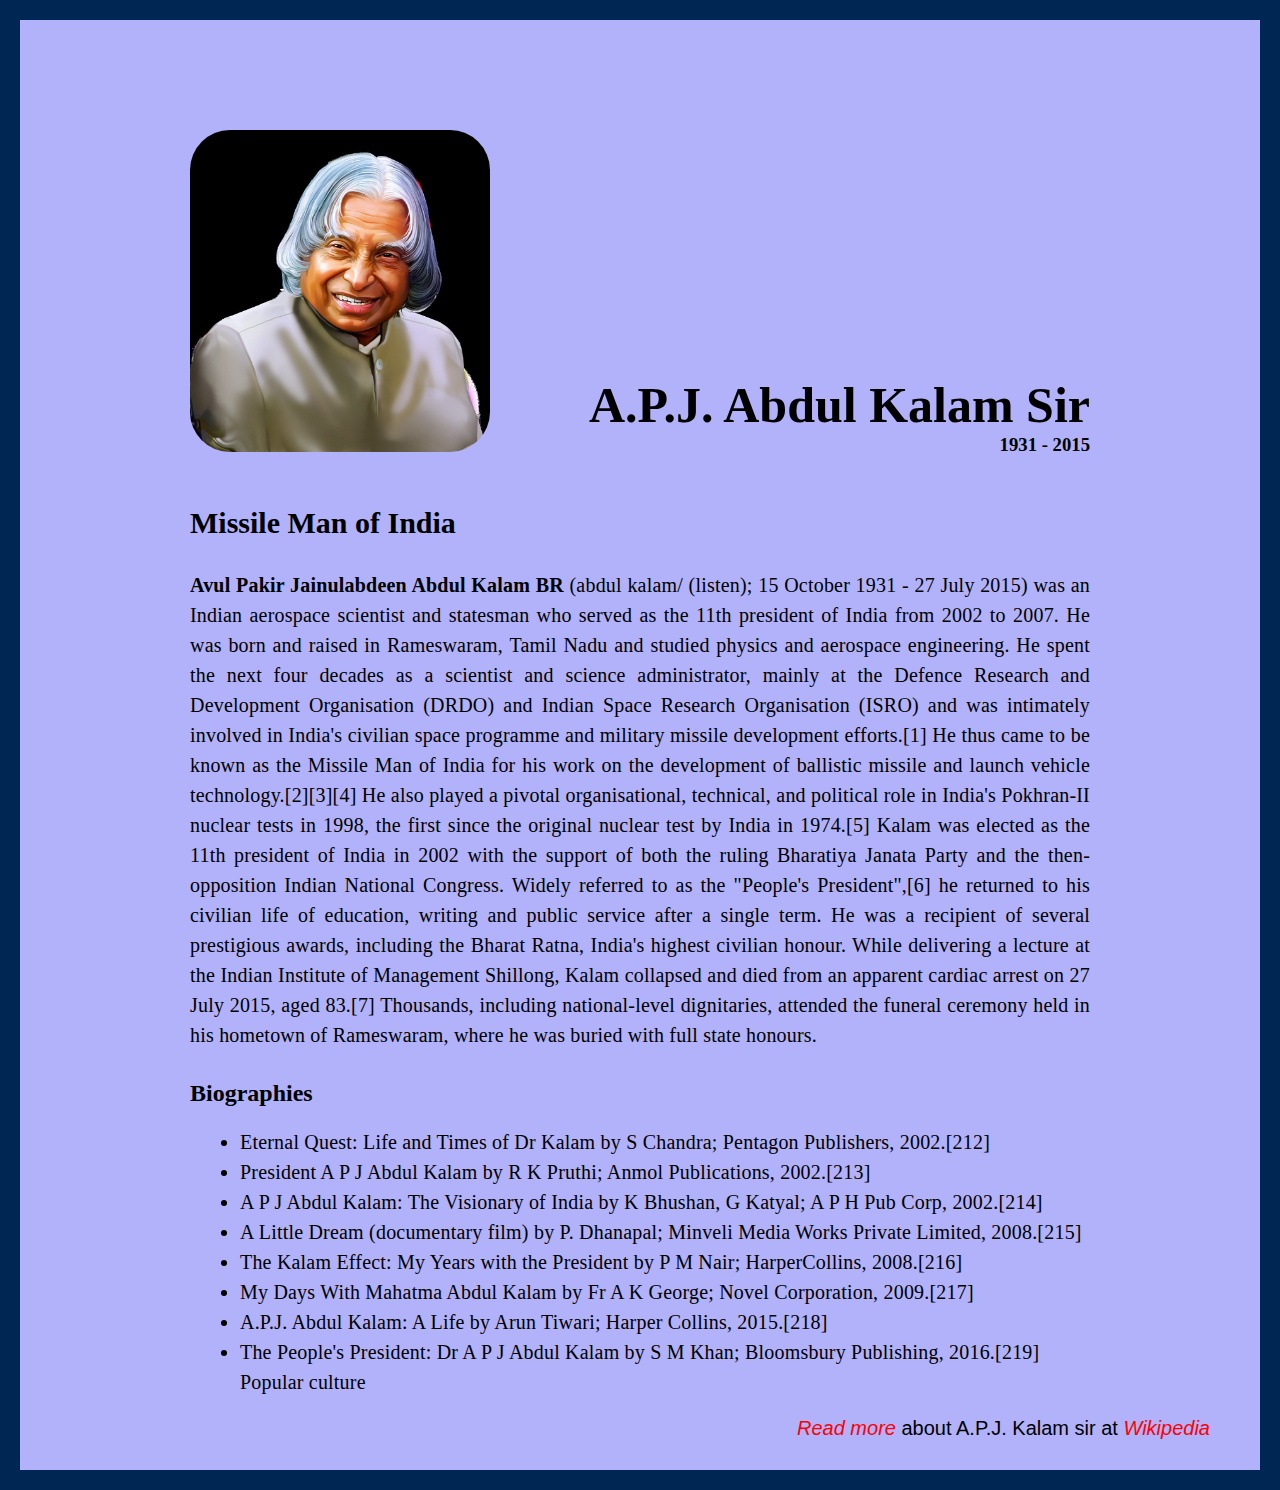
<file: Project 1 - Tribute Page/index.html>
<!DOCTYPE html>
<html lang="en">
<head>
    <meta charset="UTF-8">
    <meta http-equiv="X-UA-Compatible" content="IE=edge">
    <meta name="viewport" content="width=device-width, initial-scale=1.0">
    <title>Tribute To A.P.J. Abdul Kalam Sir</title>
    <link rel="stylesheet" href="style.css">
</head>
<body>
    <div class="container">
        <div class="content">
            <section class="main">
                <div class="image_container">
                    <img src="./images/apj.jpg" alt="Tribute">
                </div>
                <div>
                    <h1>
                        A.P.J. Abdul Kalam Sir
                    </h1>
                    <h3>1931 - 2015</h3>
                </div>
            </section>
            <section class="m">
                <h2>
                    Missile Man of India
                </h2>
                <p>
                    <b>Avul Pakir Jainulabdeen Abdul Kalam BR</b> (abdul kalam/ (listen); 15 October 1931 - 27 July 2015) was an Indian aerospace scientist and statesman who served as the 11th president of India from 2002 to 2007. He was born and raised in Rameswaram, Tamil Nadu and studied physics and aerospace engineering. He spent the next four decades as a scientist and science administrator, mainly at the Defence Research and Development Organisation (DRDO) and Indian Space Research Organisation (ISRO) and was intimately involved in India's civilian space programme and military missile development efforts.[1] He thus came to be known as the Missile Man of India for his work on the development of ballistic missile and launch vehicle technology.[2][3][4] He also played a pivotal organisational, technical, and political role in India's Pokhran-II nuclear tests in 1998, the first since the original nuclear test by India in 1974.[5]

                        Kalam was elected as the 11th president of India in 2002 with the support of both the ruling Bharatiya Janata Party and the then-opposition Indian National Congress. Widely referred to as the "People's President",[6] he returned to his civilian life of education, writing and public service after a single term. He was a recipient of several prestigious awards, including the Bharat Ratna, India's highest civilian honour.
                        
                        While delivering a lecture at the Indian Institute of Management Shillong, Kalam collapsed and died from an apparent cardiac arrest on 27 July 2015, aged 83.[7] Thousands, including national-level dignitaries, attended the funeral ceremony held in his hometown of Rameswaram, where he was buried with full state honours.  
                </p>
            </section>
            <section class="bio">
                <h2>Biographies</h2>
                <ul>
                    <li>
                        Eternal Quest: Life and Times of Dr Kalam by S Chandra; Pentagon Publishers, 2002.[212]
                    </li>
                    <li>
                        President A P J Abdul Kalam by R K Pruthi; Anmol Publications, 2002.[213]
                    </li>
                    <li>
                        A P J Abdul Kalam: The Visionary of India by K Bhushan, G Katyal; A P H Pub Corp, 2002.[214]
                    </li>
                    <li>
                        A Little Dream (documentary film) by P. Dhanapal; Minveli Media Works Private Limited, 2008.[215]
                    </li>
                    <li>
                        The Kalam Effect: My Years with the President by P M Nair; HarperCollins, 2008.[216]
                    </li>
                    <li>
                        My Days With Mahatma Abdul Kalam by Fr A K George; Novel Corporation, 2009.[217]
                    </li>
                    <li>
                        A.P.J. Abdul Kalam: A Life by Arun Tiwari; Harper Collins, 2015.[218]
                    </li>
                    <li>
                        The People's President: Dr A P J Abdul Kalam by S M Khan; Bloomsbury Publishing, 2016.[219]
                        Popular culture
                    </li>
                </ul>
            </section>
        </div>
        <footer>
            <a href="https://en.wikipedia.org/wiki/A._P._J._Abdul_Kalam" target="_blank">Read more</a> about A.P.J. Kalam sir at <a href="https://en.wikipedia.org/wiki/Main_Page" target="_blank">Wikipedia</a>
        </footer>
    </div>
</body>
</html>
</file>
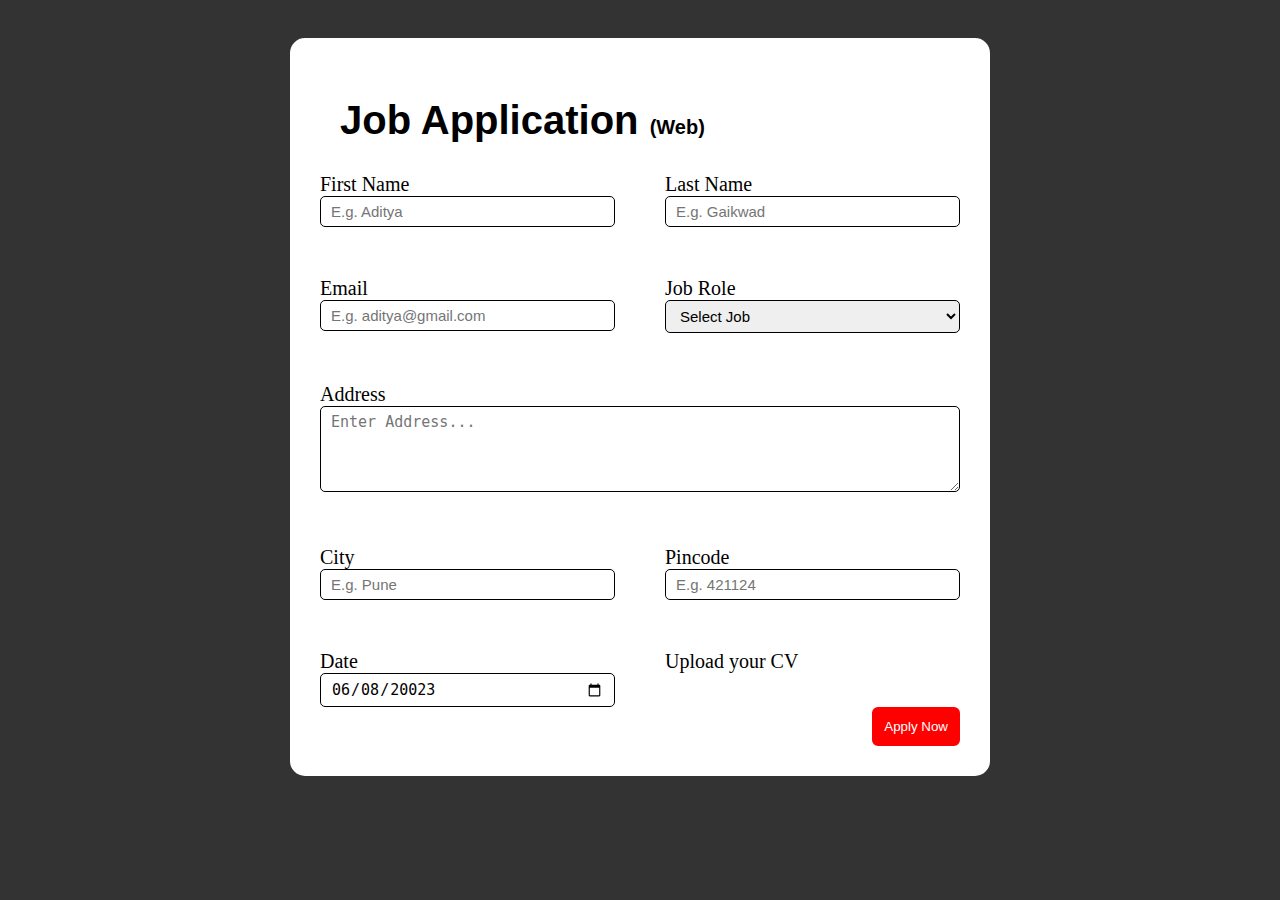
<file: Project 2 - Job Application Form/index.html>
<!DOCTYPE html>
<html lang="en">
<head>
    <meta charset="UTF-8">
    <meta http-equiv="X-UA-Compatible" content="IE=edge">
    <meta name="viewport" content="width=device-width, initial-scale=1.0">
    <title>Job Application Form</title>
    <link rel="stylesheet" href="style.css">
</head>
<body>
    <div class="outer">
        <div class="cont">
                <h1>Job Application <span class="sp">(Web)</span></h1>
        </div>
        <div class="fills">
            <form action="">
                <div class="formContainer">
                    <div class="formControler">
                        <label for="fname">First Name</label>
                        <input type="text" name="fname" id="fname" placeholder="E.g. Aditya">
                    </div>
                    <div class="formControler">
                        <label for="lname">Last Name</label>
                        <input type="text" name="lname" id="lname" placeholder="E.g. Gaikwad">
                    </div>
                    <div class="formControler">
                        <label for="email">Email</label>
                        <input type="email" name="email" id="email" placeholder="E.g. aditya@gmail.com">
                    </div>
                    <div class="formControler">
                        <label for="jobR">Job Role</label>
                        <select id = "jobR" name = "jobR">
                            <option value="">Select Job</option>
                            <option value="FE">Front-End Developer</option>
                            <option value="BE">Back-End Developer</option>
                            <option value="FS">Full-Stack Developer</option>
                            <option value="U">UX/UI Developer</option>
                        </select>
                    </div>
                    <div class="ta">
                        <label for="add">Address</label>
                        <textarea name="add" id="add" cols="60" rows="4" placeholder="Enter Address..."></textarea>
                    </div>
                    <div class="formControler">
                        <label for="city">City</label>
                        <input type="text" name="city" id="city" placeholder="E.g. Pune">
                    </div>
                    <div class="formControler">
                        <label for="pin">Pincode</label>
                        <input type="text" name="pin" id="pin" placeholder="E.g. 421124">
                    </div>
                    <div class="formControler">
                        <label for="date">Date</label>
                        <input value="20023-06-08"  type="date" name="date" id="date" >
                    </div>
                    <div class="formControler">
                        <label for="cv">Upload your CV</label>
                        <input- type="file" name="cv" id="cv" >
                    </div>
                </div>
                <div class="btn">
                    <button type="submit">Apply Now</button>
                </div>
            </form>
        </div>
    </div>
</body>
</html>
</file>
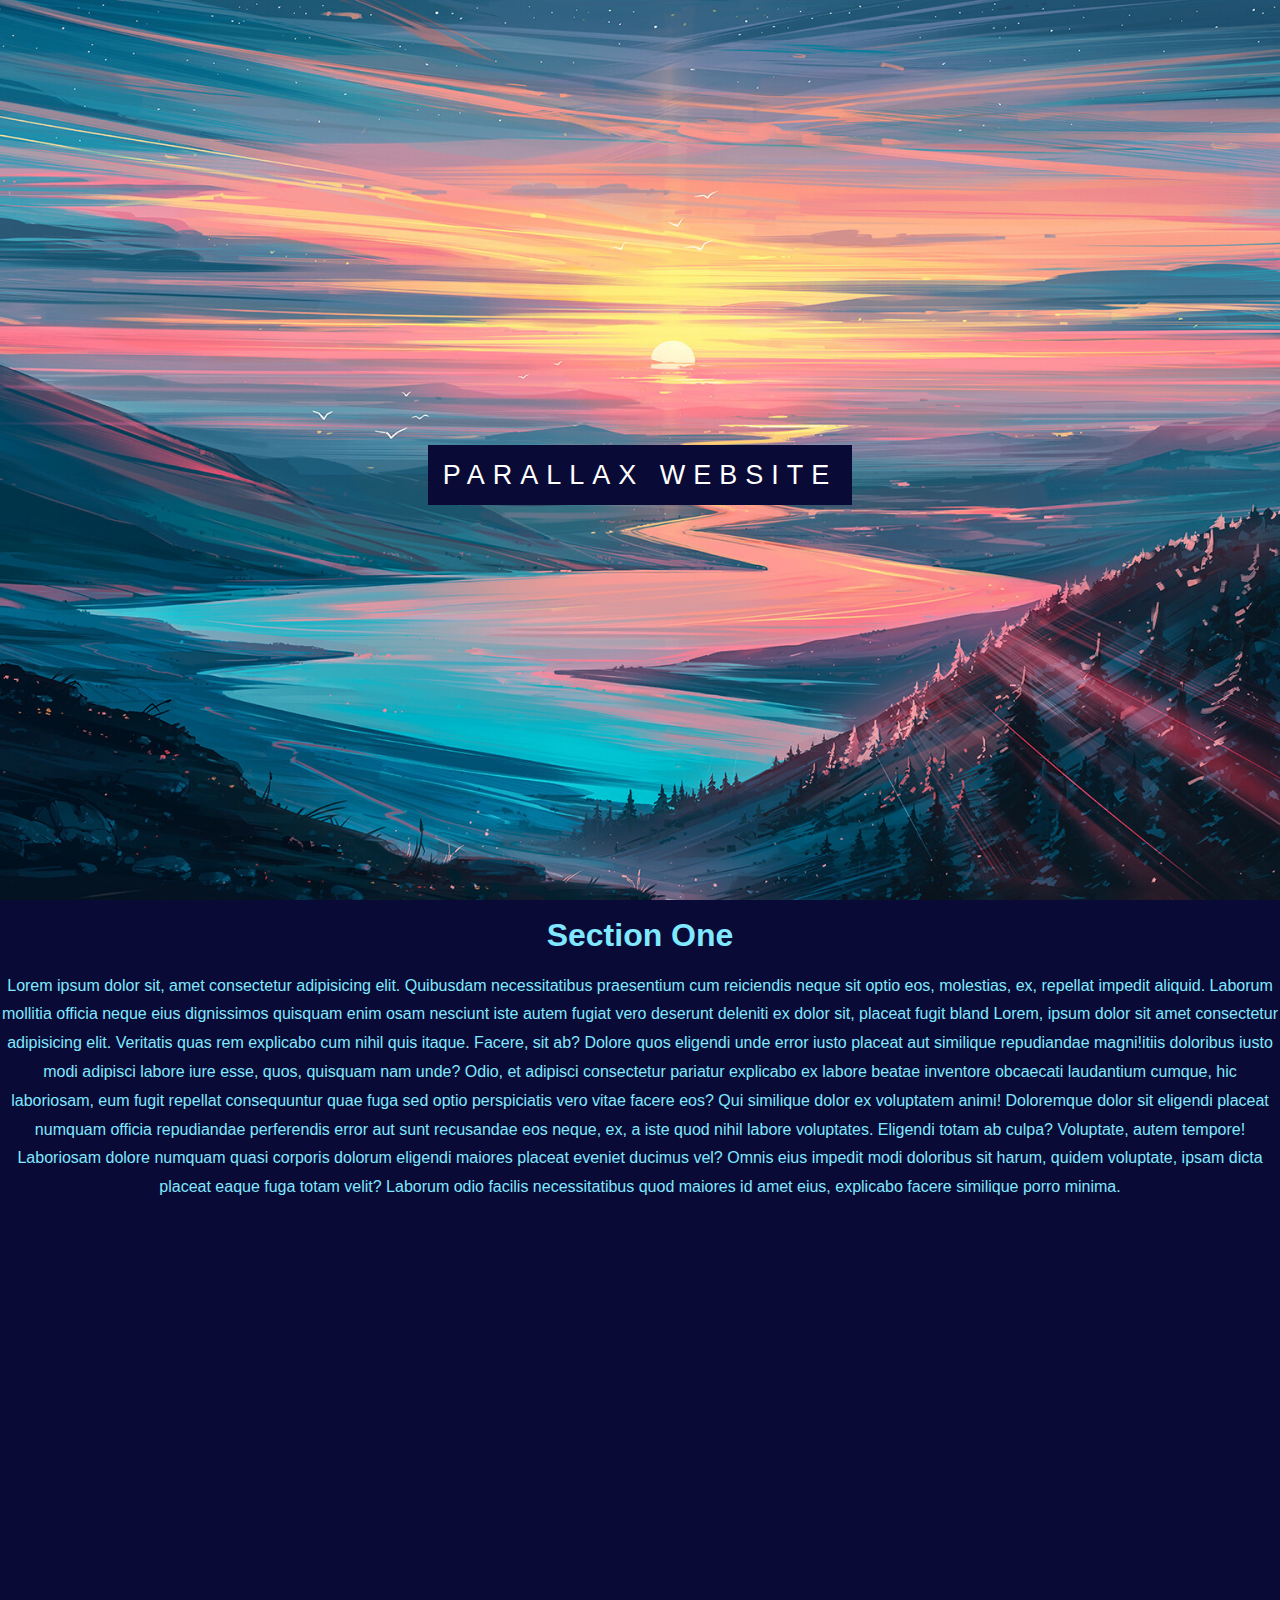
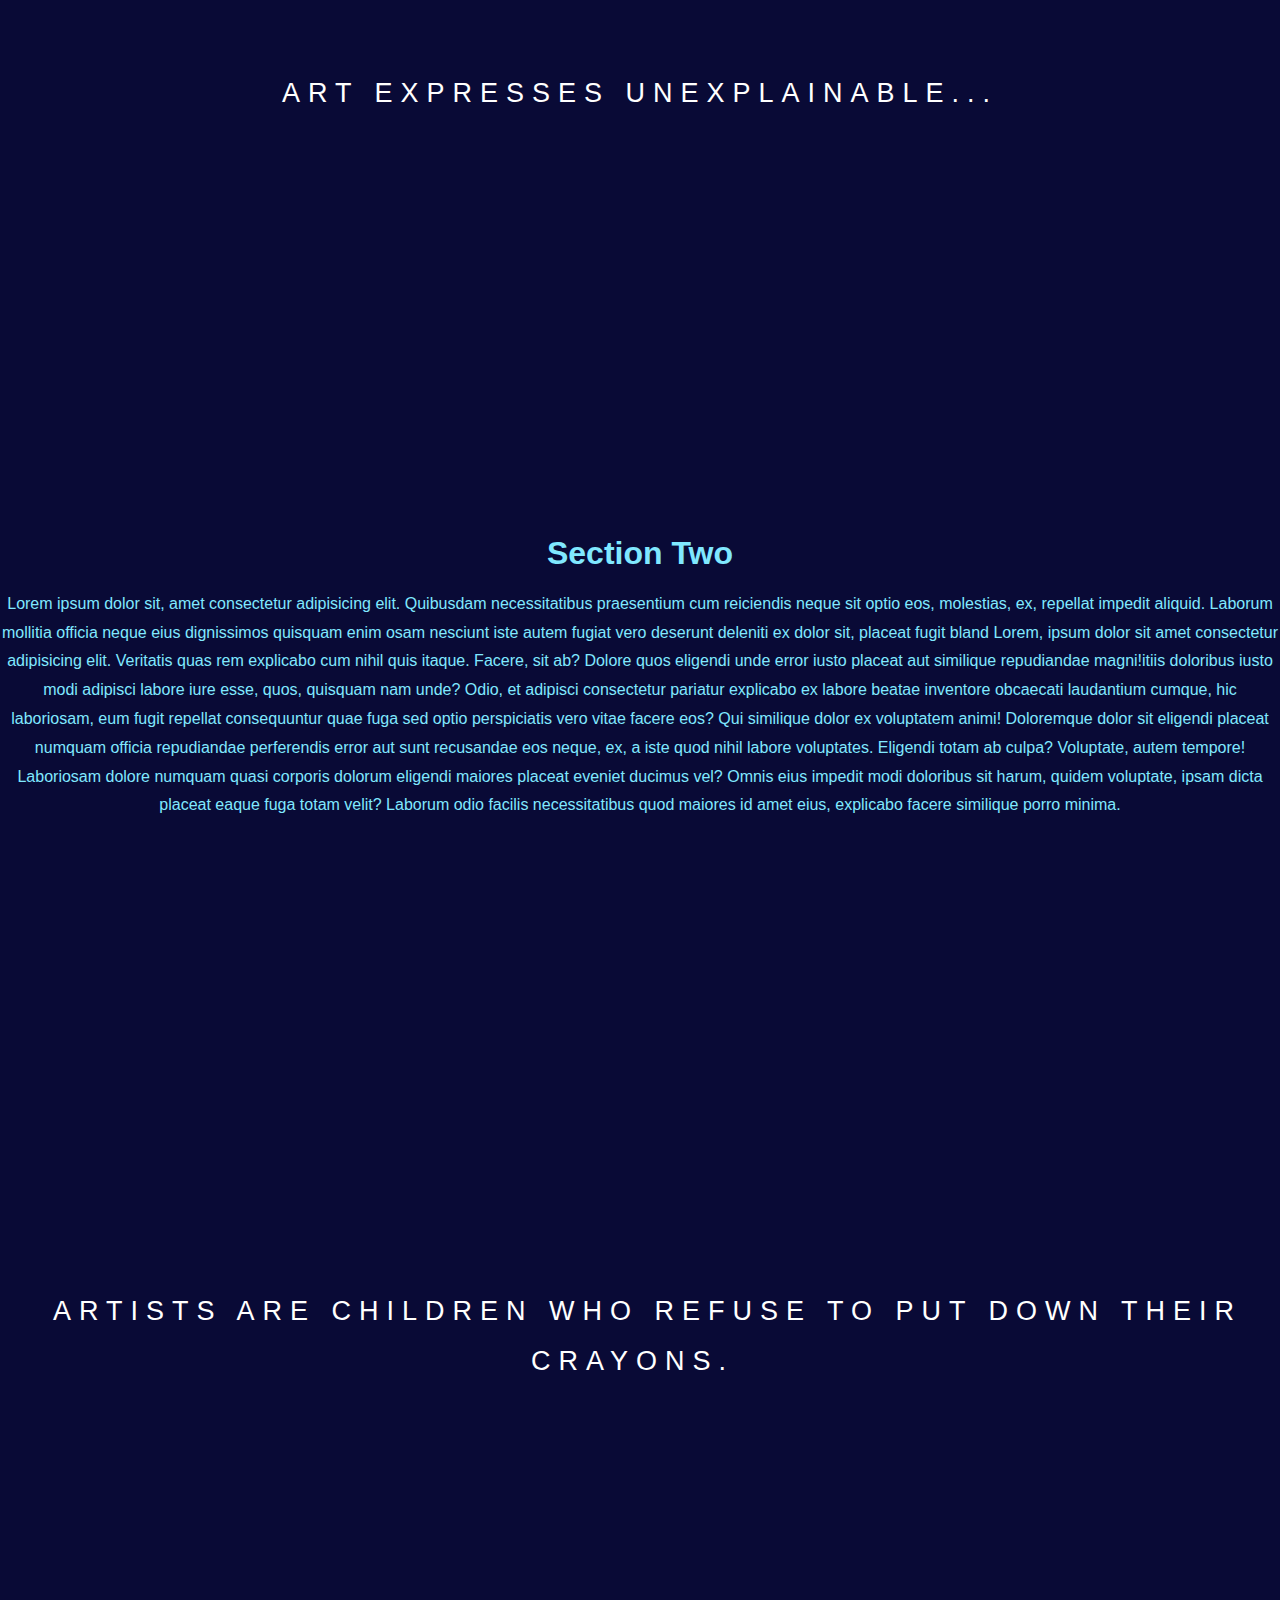
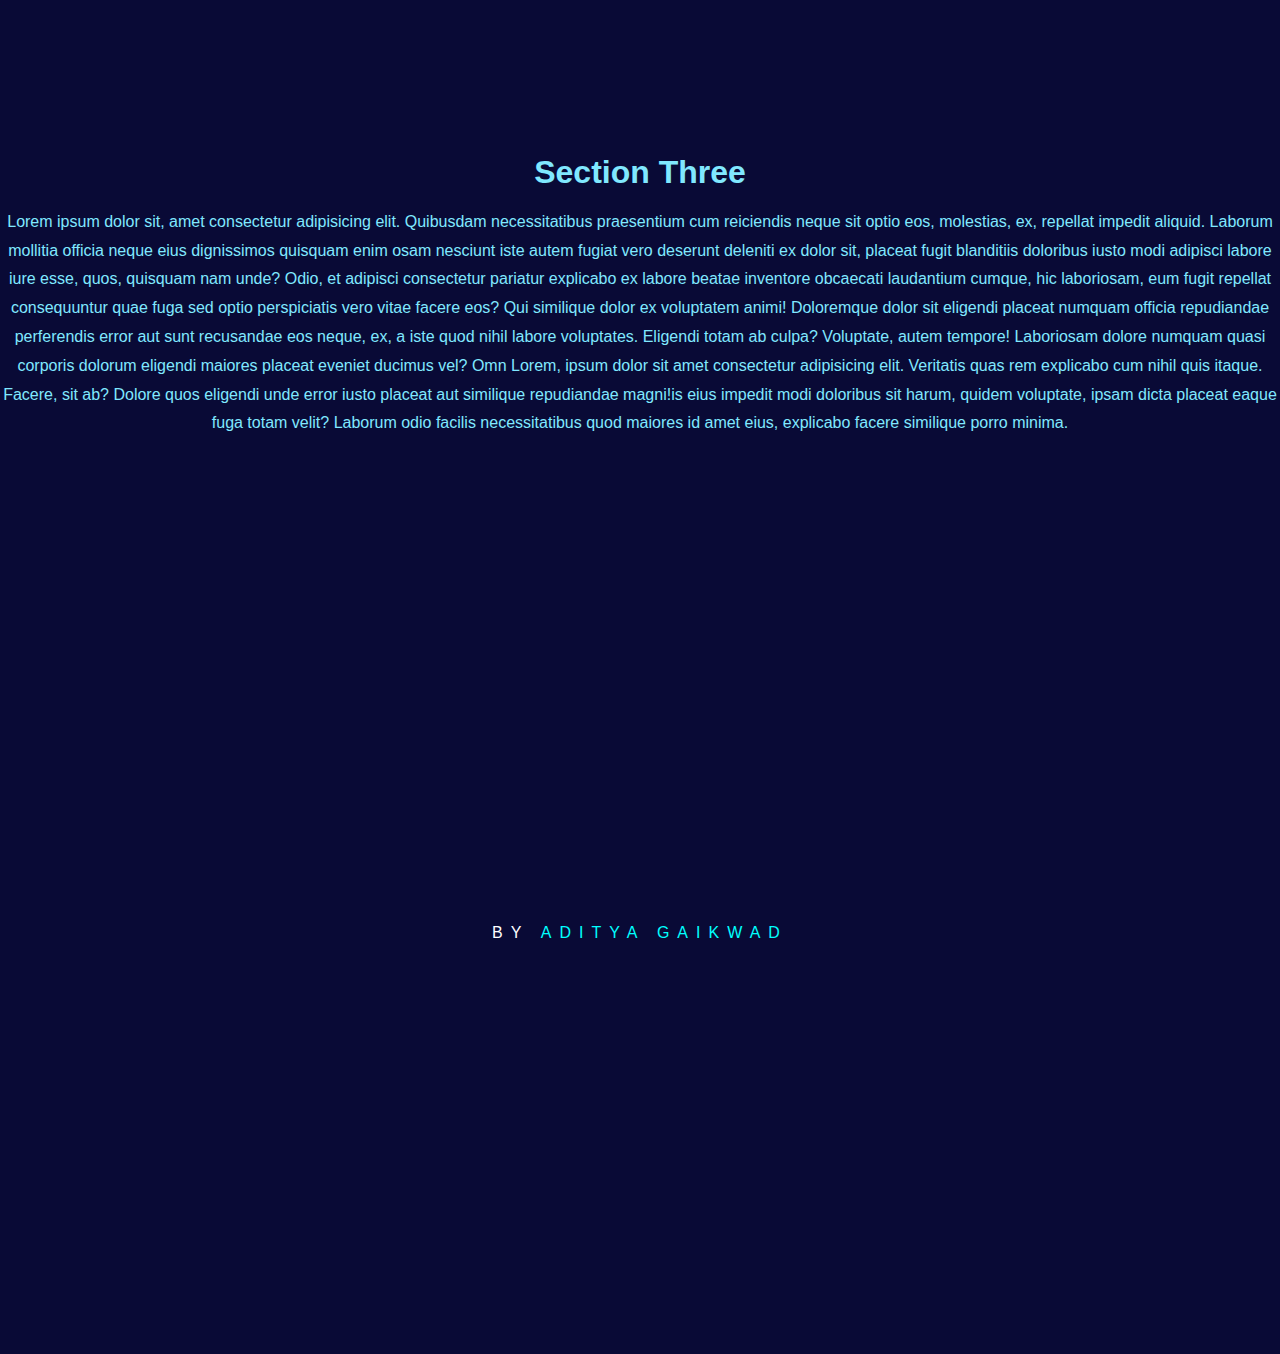
<file: Project 3 - Parallax Website/index.html>
<!DOCTYPE html>
<html lang="en">

<head>
    <meta charset="UTF-8">
    <meta name="viewport" content="width=device-width, initial-scale=1.0">
    <title>Parallax Website</title>
    <link rel="stylesheet" href="style.css">
</head>

<body>
    <section class="img1">
        <div class="ptext">
            <span class="tbg" style="background-color: #090a36;">
                Parallax Website
            </span>
        </div>
    </section>

    <section class="section light">
        <h1>Section One</h1>
        <p>
            Lorem ipsum dolor sit, amet consectetur adipisicing elit. Quibusdam necessitatibus praesentium cum
            reiciendis neque sit optio eos, molestias, ex, repellat impedit aliquid. Laborum mollitia officia neque eius
            dignissimos quisquam enim osam nesciunt iste autem fugiat vero deserunt deleniti ex
            dolor sit, placeat fugit bland Lorem, ipsum dolor sit amet consectetur adipisicing elit. Veritatis quas rem
            explicabo cum nihil quis itaque. Facere, sit ab? Dolore quos eligendi unde error iusto placeat aut similique
            repudiandae magni!itiis doloribus iusto modi adipisci labore iure esse, quos, quisquam nam unde?
            Odio, et adipisci consectetur pariatur explicabo ex labore beatae inventore obcaecati laudantium cumque, hic
            laboriosam, eum fugit repellat consequuntur quae fuga sed optio perspiciatis vero vitae facere eos? Qui
            similique dolor ex voluptatem animi! Doloremque dolor sit eligendi placeat numquam officia repudiandae
            perferendis error aut sunt recusandae eos neque, ex, a iste quod nihil labore voluptates. Eligendi totam ab
            culpa? Voluptate, autem tempore! Laboriosam dolore numquam quasi corporis dolorum eligendi maiores placeat
            eveniet ducimus vel? Omnis eius impedit modi doloribus sit harum, quidem voluptate, ipsam dicta placeat
            eaque fuga totam velit? Laborum odio facilis necessitatibus quod maiores id amet eius, explicabo facere
            similique porro minima.
        </p>
    </section>

    <section class="img2">
        <div class="ptext">
            <span class="tbg">
                Art expresses unexplainable...
            </span>
        </div>
    </section>

    <section class="section dark">
        <h1>Section Two</h1>
        <p>
            Lorem ipsum dolor sit, amet consectetur adipisicing elit. Quibusdam necessitatibus praesentium cum
            reiciendis neque sit optio eos, molestias, ex, repellat impedit aliquid. Laborum mollitia officia neque eius
            dignissimos quisquam enim osam nesciunt iste autem fugiat vero deserunt deleniti ex
            dolor sit, placeat fugit bland Lorem, ipsum dolor sit amet consectetur adipisicing elit. Veritatis quas rem
            explicabo cum nihil quis itaque. Facere, sit ab? Dolore quos eligendi unde error iusto placeat aut similique
            repudiandae magni!itiis doloribus iusto modi adipisci labore iure esse, quos, quisquam nam unde?
            Odio, et adipisci consectetur pariatur explicabo ex labore beatae inventore obcaecati laudantium cumque, hic
            laboriosam, eum fugit repellat consequuntur quae fuga sed optio perspiciatis vero vitae facere eos? Qui
            similique dolor ex voluptatem animi! Doloremque dolor sit eligendi placeat numquam officia repudiandae
            perferendis error aut sunt recusandae eos neque, ex, a iste quod nihil labore voluptates. Eligendi totam ab
            culpa? Voluptate, autem tempore! Laboriosam dolore numquam quasi corporis dolorum eligendi maiores placeat
            eveniet ducimus vel? Omnis eius impedit modi doloribus sit harum, quidem voluptate, ipsam dicta placeat
            eaque fuga totam velit? Laborum odio facilis necessitatibus quod maiores id amet eius, explicabo facere
            similique porro minima.
        </p>
    </section>

    <section class="img3">
        <div class="ptext">
            <span class="tbg">
                Artists are children who refuse to put down their crayons.
            </span>
        </div>
    </section>

    <section class="section dark">
        <h1>Section Three</h1>
        <p>
            Lorem ipsum dolor sit, amet consectetur adipisicing elit. Quibusdam necessitatibus praesentium cum
            reiciendis neque sit optio eos, molestias, ex, repellat impedit aliquid. Laborum mollitia officia neque eius
            dignissimos quisquam enim osam nesciunt iste autem fugiat vero deserunt deleniti ex
            dolor sit, placeat fugit blanditiis doloribus iusto modi adipisci labore iure esse, quos, quisquam nam unde?
            Odio, et adipisci consectetur pariatur explicabo ex labore beatae inventore obcaecati laudantium cumque, hic
            laboriosam, eum fugit repellat consequuntur quae fuga sed optio perspiciatis vero vitae facere eos? Qui
            similique dolor ex voluptatem animi! Doloremque dolor sit eligendi placeat numquam officia repudiandae
            perferendis error aut sunt recusandae eos neque, ex, a iste quod nihil labore voluptates. Eligendi totam ab
            culpa? Voluptate, autem tempore! Laboriosam dolore numquam quasi corporis dolorum eligendi maiores placeat
            eveniet ducimus vel? Omn Lorem, ipsum dolor sit amet consectetur adipisicing elit. Veritatis quas rem
            explicabo cum nihil quis itaque. Facere, sit ab? Dolore quos eligendi unde error iusto placeat aut similique
            repudiandae magni!is eius impedit modi doloribus sit harum, quidem voluptate, ipsam dicta placeat
            eaque fuga totam velit? Laborum odio facilis necessitatibus quod maiores id amet eius, explicabo facere
            similique porro minima.
        </p>
    </section>

    <section class="img4">
        <div class="ptext">
            <span class="tbg" style="font-size: medium;">
                by <span style="font-size:medium; color: aqua; ">Aditya Gaikwad</span>
            </span>
        </div>
    </section>
</body>

</html>
</file>
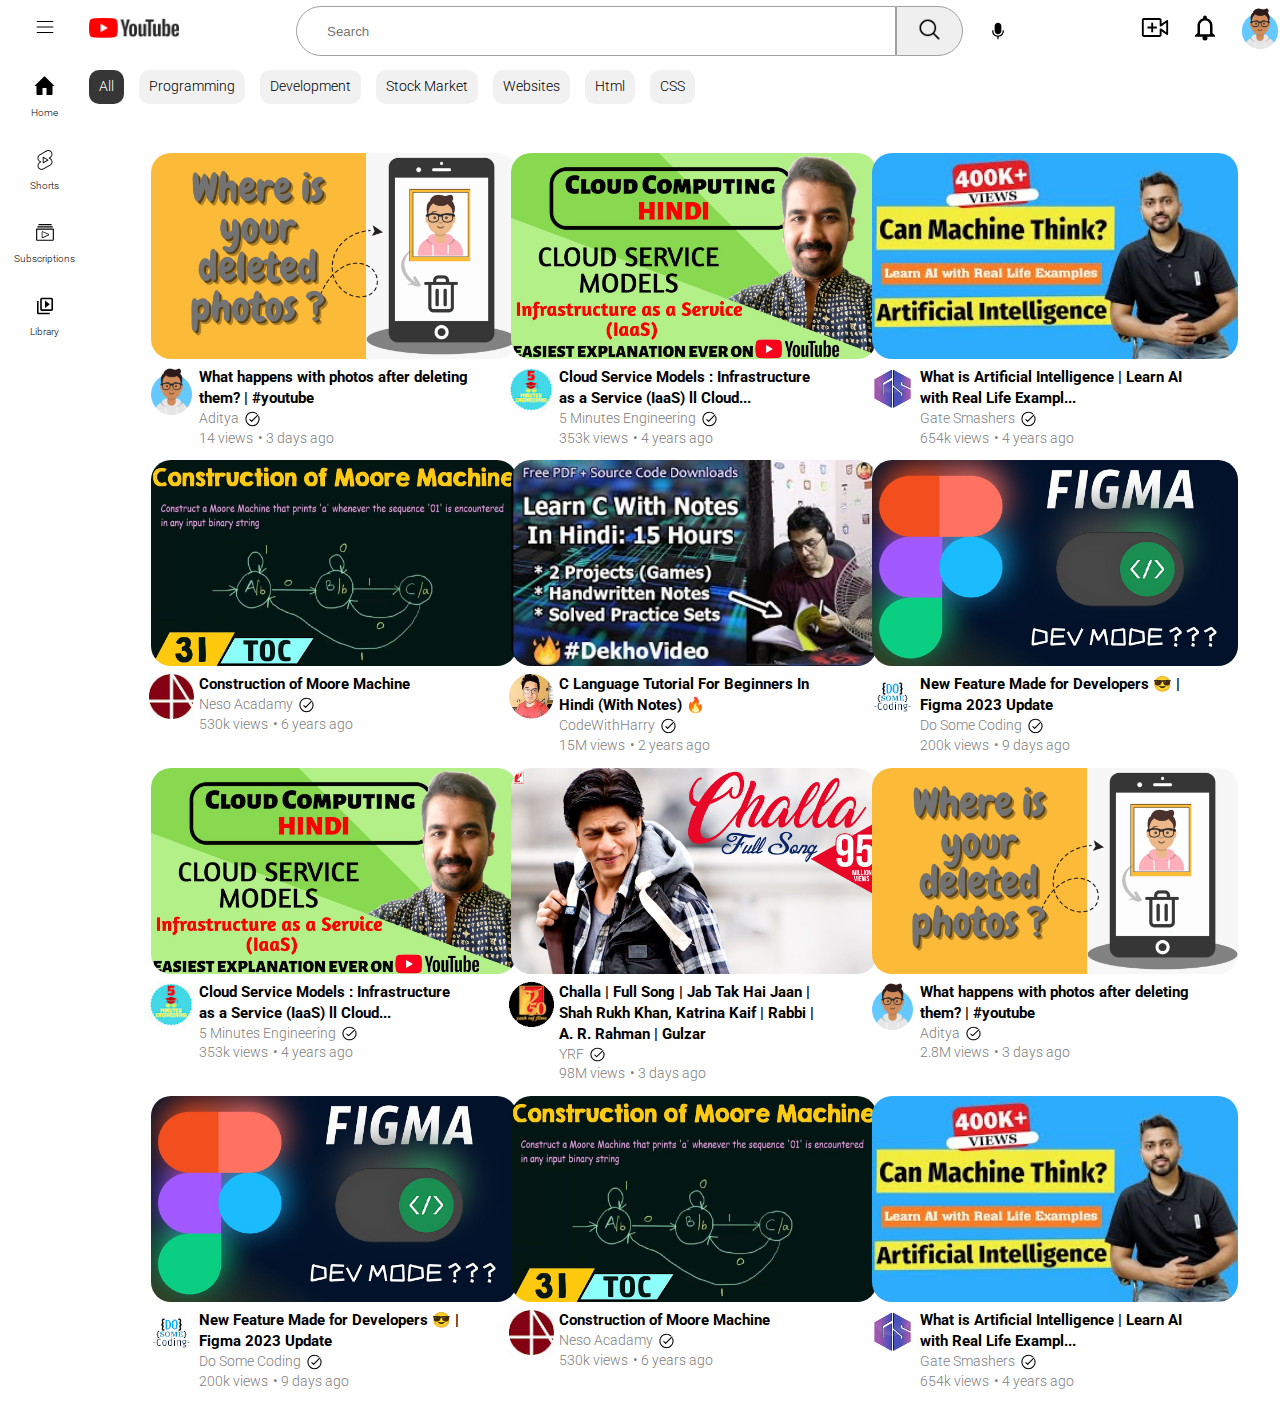
<file: Project 7 - Youtube interface/index.html>
<!DOCTYPE html>
<html lang="en">
<head>
    <meta charset="UTF-8">
    <meta http-equiv="X-UA-Compatible" content="IE=edge">
    <meta name="viewport" content="width=device-width, initial-scale=1.0">
    <title>Youtube</title>
    <link rel="stylesheet" href="style.css">
</head>
<body>
    <div class="container">
        <aside>
            <div class="bars">
                <img src="icons/bars.svg" alt="bars" width="20px">
            </div>
            <div class="sideI1">
                <i>
                    <img src="icons/home.svg" alt="home">
                </i>
                <p>Home</p>
            </div>
            <div class="sideI1">
                <i>
                    <img src="icons/shorts.svg" alt="home" width="20px">
                </i>
                <p>Shorts</p>
            </div>
            <div class="sideI1">
                <i>
                    <img src="icons/video-gallary.svg" alt="home" width="20px">
                </i>
                <p>Subscriptions</p>
            </div>
            <div class="sideI1">
                <i>
                    <img src="icons/video-library.svg" alt="home" width="20px">
                </i>
                <p>Library</p>
            </div>
        </aside>
        <header>
            <nav>
                <div class="logo">
                    <img src="images/yt.png" alt="Youtube Logo" width="90px">
                </div>
                <div class="center-nav">
                    <div class="search">
                        <input type="text" placeholder="Search">
                        <button>
                            <img src="icons/sear.png" alt="search button" width="25px">
                        </button>
                    </div>
                    <div class="mike">
                        <img src="icons/mic.svg" alt="mic" width="20px">
                    </div>
                </div>
                <div class="sidenav">
                    <i>
                        <img src="icons/video-add.svg" alt="video upload" width="30px">
                    </i>
                    <!-- <i>
                        <img src="/icons/dot-grid.svg" alt="All apps">
                    </i> -->
                    <i>
                        <img src="icons/note.svg" alt="bell" width="30px">
                    </i>
                    <i>
                        <img src="images/avatar.png" alt="avatar" width="40px">
                    </i>
                </div>
            </nav>
            <nav>
                <div class="tags">
                    <div class="tag dark">All</div>
                    <div class="tag light">Programming</div>
                    <div class="tag light">Development</div>
                    <div class="tag light">Stock Market</div>
                    <div class="tag light">Websites</div>
                    <div class="tag light">Html</div>
                    <div class="tag light">CSS</div>
                </div>
            </nav>
            <main>
                <div class="cards">
                    <div class="cont">
                        <div class="card">
                            <img src="images/thumb.png" alt="thumbnail" width="370px">
                        </div>
                        <div class="avatar-content">
                            <div class="avt">
                                <img src="images/avatar.png" alt="Channel Logo" width="45px">
                            </div>
                            <div class="content">
                                <h3>
                                    What happens with photos after deleting them? | #youtube
                                </h3>
                                <div class="name">
                                    <p>Aditya</p>
                                    <img src="icons/tick.svg" alt="tick" width="17px">
                                </div>
                                <div class="views">
                                    <div class="v">
                                        14 views
                                    </div>
                                    <div class="ago">
                                        • 3 days ago
                                    </div>
                                </div>
                            </div>
                        </div>
                    </div>
                    <div class="cont">
                        <div class="card">
                            <img src="images/5min.png" alt="thumbnail" width="370px">
                        </div>
                        <div class="avatar-content">
                            <div class="avt">
                                <img src="images/5minThum.png" alt="Channel Logo" width="45px">
                            </div>
                            <div class="content">
                                <h3>
                                    Cloud Service Models : Infrastructure as a Service (IaaS) ll Cloud...
                                </h3>
                                <div class="name">
                                    <p>5 Minutes Engineering</p>
                                    <img src="icons/tick.svg" alt="tick" width="17px">
                                </div>
                                <div class="views">
                                    <div class="v">
                                        353k views
                                    </div>
                                    <div class="ago">
                                        • 4 years ago
                                    </div>
                                </div>
                            </div>
                        </div>
                    </div>
                    <div class="cont">
                        <div class="card">
                            <img src="images/gmthum.png" alt="thumbnail" width="370px">
                        </div>
                        <div class="avatar-content">
                            <div class="avt">
                                <img src="images/gm.png" alt="Channel Logo" width="45px">
                            </div>
                            <div class="content">
                                <h3>
                                    What is Artificial Intelligence | Learn AI with Real Life Exampl...
                                </h3>
                                <div class="name">
                                    <p>Gate Smashers</p>
                                    <img src="icons/tick.svg" alt="tick" width="17px">
                                </div>
                                <div class="views">
                                    <div class="v">
                                        654k views
                                    </div>
                                    <div class="ago">
                                        • 4 years ago
                                    </div>
                                </div>
                            </div>
                        </div>
                    </div>
                    <div class="cont">
                        <div class="card">
                            <img src="images/nessoThumb.jpg" alt="thumbnail" width="370px">
                        </div>
                        <div class="avatar-content">
                            <div class="avt">
                                <img src="images/nesso.png" alt="Channel Logo" width="45px">
                            </div>
                            <div class="content">
                                <h3>
                                    Construction of Moore Machine
                                </h3>
                                <div class="name">
                                    <p>Neso Acadamy</p>
                                    <img src="icons/tick.svg" alt="tick" width="17px">
                                </div>
                                <div class="views">
                                    <div class="v">
                                        530k views
                                    </div>
                                    <div class="ago">
                                        • 6 years ago
                                    </div>
                                </div>
                            </div>
                        </div>
                    </div>
                    <div class="cont">
                        <div class="card">
                            <img src="images/harrysirThum.png" alt="thumbnail" width="370px">
                        </div>
                        <div class="avatar-content">
                            <div class="avt">
                                <img src="images/harrysir.jpg" alt="Channel Logo" width="45px">
                            </div>
                            <div class="content">
                                <h3>
                                    C Language Tutorial For Beginners In Hindi (With Notes) 🔥
                                </h3>
                                <div class="name">
                                    <p>CodeWithHarry</p>
                                    <img src="icons/tick.svg" alt="tick" width="17px">
                                </div>
                                <div class="views">
                                    <div class="v">
                                        15M views
                                    </div>
                                    <div class="ago">
                                        • 2 years ago
                                    </div>
                                </div>
                            </div>
                        </div>
                    </div>
                    <div class="cont">
                        <div class="card">
                            <img src="images/anshT.png" alt="thumbnail" width="370px">
                        </div>
                        <div class="avatar-content">
                            <div class="avt">
                                <img src="images/anshu.jpg" alt="Channel Logo" width="45px">
                            </div>
                            <div class="content">
                                <h3>
                                    New Feature Made for Developers 😎 | Figma 2023 Update
                                </h3>
                                <div class="name">
                                    <p>Do Some Coding</p>
                                    <img src="icons/tick.svg" alt="tick" width="17px">
                                </div>
                                <div class="views">
                                    <div class="v">
                                        200k views
                                    </div>
                                    <div class="ago">
                                        • 9 days ago
                                    </div>
                                </div>
                            </div>
                        </div>
                    </div>
                    <div class="cont">
                        <div class="card">
                            <img src="images/5min.png" alt="thumbnail" width="370px">
                        </div>
                        <div class="avatar-content">
                            <div class="avt">
                                <img src="images/5minThum.png" alt="Channel Logo" width="45px">
                            </div>
                            <div class="content">
                                <h3>
                                    Cloud Service Models : Infrastructure as a Service (IaaS) ll Cloud...
                                </h3>
                                <div class="name">
                                    <p>5 Minutes Engineering</p>
                                    <img src="icons/tick.svg" alt="tick" width="17px">
                                </div>
                                <div class="views">
                                    <div class="v">
                                        353k views
                                    </div>
                                    <div class="ago">
                                        • 4 years ago
                                    </div>
                                </div>
                            </div>
                        </div>
                    </div>
                    <div class="cont">
                        <div class="card">
                            <img src="images/challa.jpg" alt="thumbnail" width="370px">
                        </div>
                        <div class="avatar-content">
                            <div class="avt">
                                <img src="images/yrf.png" alt="Channel Logo" width="45px">
                            </div>
                            <div class="content">
                                <h3>
                                    Challa | Full Song | Jab Tak Hai Jaan | Shah Rukh Khan, Katrina Kaif | Rabbi | A. R. Rahman | Gulzar
                                </h3>
                                <div class="name">
                                    <p>YRF</p>
                                    <img src="icons/tick.svg" alt="tick" width="17px">
                                </div>
                                <div class="views">
                                    <div class="v">
                                        98M views
                                    </div>
                                    <div class="ago">
                                        • 3 days ago
                                    </div>
                                </div>
                            </div>
                        </div>
                    </div>
                    <div class="cont">
                        <div class="card">
                            <img src="images/thumb.png" alt="thumbnail" width="370px">
                        </div>
                        <div class="avatar-content">
                            <div class="avt">
                                <img src="images/avatar.png" alt="Channel Logo" width="45px">
                            </div>
                            <div class="content">
                                <h3>
                                    What happens with photos after deleting them? | #youtube
                                </h3>
                                <div class="name">
                                    <p>Aditya</p>
                                    <img src="icons/tick.svg" alt="tick" width="17px">
                                </div>
                                <div class="views">
                                    <div class="v">
                                        2.8M views
                                    </div>
                                    <div class="ago">
                                        • 3 days ago
                                    </div>
                                </div>
                            </div>
                        </div>
                    </div>
                    <div class="cont">
                        <div class="card">
                            <img src="images/anshT.png" alt="thumbnail" width="370px">
                        </div>
                        <div class="avatar-content">
                            <div class="avt">
                                <img src="images/anshu.jpg" alt="Channel Logo" width="45px">
                            </div>
                            <div class="content">
                                <h3>
                                    New Feature Made for Developers 😎 | Figma 2023 Update
                                </h3>
                                <div class="name">
                                    <p>Do Some Coding</p>
                                    <img src="icons/tick.svg" alt="tick" width="17px">
                                </div>
                                <div class="views">
                                    <div class="v">
                                        200k views
                                    </div>
                                    <div class="ago">
                                        • 9 days ago
                                    </div>
                                </div>
                            </div>
                        </div>
                    </div>
                    <div class="cont">
                        <div class="card">
                            <img src="images/nessoThumb.jpg" alt="thumbnail" width="370px">
                        </div>
                        <div class="avatar-content">
                            <div class="avt">
                                <img src="images/nesso.png" alt="Channel Logo" width="45px">
                            </div>
                            <div class="content">
                                <h3>
                                    Construction of Moore Machine
                                </h3>
                                <div class="name">
                                    <p>Neso Acadamy</p>
                                    <img src="icons/tick.svg" alt="tick" width="17px">
                                </div>
                                <div class="views">
                                    <div class="v">
                                        530k views
                                    </div>
                                    <div class="ago">
                                        • 6 years ago
                                    </div>
                                </div>
                            </div>
                        </div>
                    </div>
                    <div class="cont">
                        <div class="card">
                            <img src="images/gmthum.png" alt="thumbnail" width="370px">
                        </div>
                        <div class="avatar-content">
                            <div class="avt">
                                <img src="images/gm.png" alt="Channel Logo" width="45px">
                            </div>
                            <div class="content">
                                <h3>
                                    What is Artificial Intelligence | Learn AI with Real Life Exampl...
                                </h3>
                                <div class="name">
                                    <p>Gate Smashers</p>
                                    <img src="icons/tick.svg" alt="tick" width="17px">
                                </div>
                                <div class="views">
                                    <div class="v">
                                        654k views
                                    </div>
                                    <div class="ago">
                                        • 4 years ago
                                    </div>
                                </div>
                            </div>
                        </div>
                    </div>
                </div>
            </main>
        </header>
    </div>
</body>
</html>
</file>
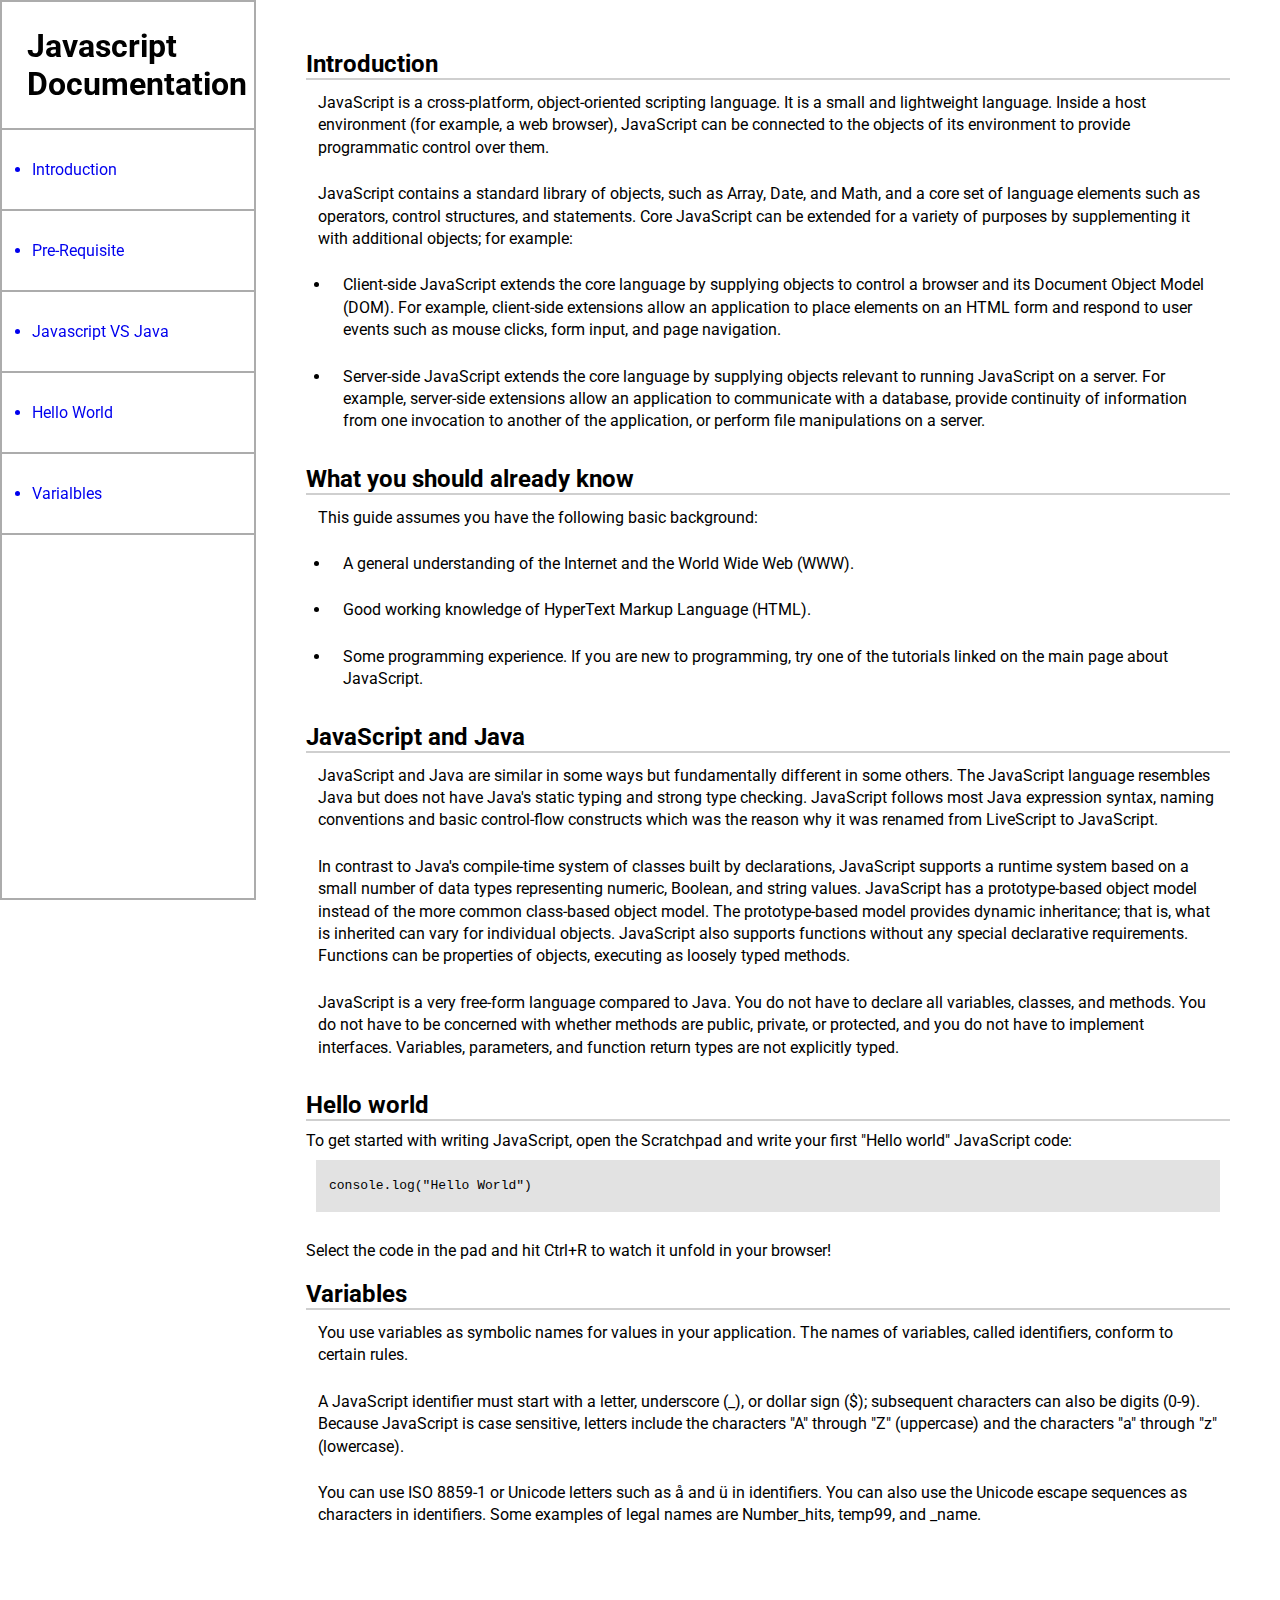
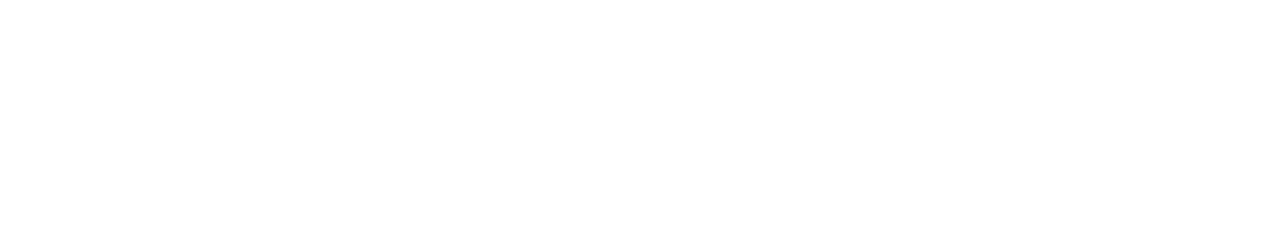
<file: Project 8 - Javascript Documentation/index.html>
<!DOCTYPE html>
<html lang="en">

<head>
    <meta charset="UTF-8">
    <meta name="viewport" content="width=device-width, initial-scale=1.0">
    <title>Project 8 - Javascript Documentation</title>
    <link rel="stylesheet" href="style.css">
</head>

<body>
    <header>
        <nav>
            <h1>
                Javascript Documentation

            </h1>
            <ul>
                <a href="#Introduction" id="first">
                    <li>Introduction</li>
                </a>
                <a href="#PreReq">
                    <li>Pre-Requisite</li>
                </a>
                <a href="#JavaJS">
                    <li>Javascript VS Java</li>
                </a>
                <a href="#hello">
                    <li>Hello World</li>
                </a>
                <a href="#Variables" id="last">
                    <li>Varialbles</li>
                </a>
            </ul>
        </nav>
        <main>
            <section id="Introduction">
                <h2>Introduction</h2>
                <article>
                    <p>
                        JavaScript is a cross-platform, object-oriented scripting language.
                        It is a small and lightweight language. Inside a host environment
                        (for example, a web browser), JavaScript can be connected to the
                        objects of its environment to provide programmatic control over
                        them.
                    </p>

                    <p>
                        JavaScript contains a standard library of objects, such as Array,
                        Date, and Math, and a core set of language elements such as
                        operators, control structures, and statements. Core JavaScript can
                        be extended for a variety of purposes by supplementing it with
                        additional objects; for example:
                    </p>
                    <ul>
                        <li>
                            Client-side JavaScript extends the core language by supplying
                            objects to control a browser and its Document Object Model (DOM).
                            For example, client-side extensions allow an application to place
                            elements on an HTML form and respond to user events such as mouse
                            clicks, form input, and page navigation.
                        </li>
                        <li>
                            Server-side JavaScript extends the core language by supplying
                            objects relevant to running JavaScript on a server. For example,
                            server-side extensions allow an application to communicate with a
                            database, provide continuity of information from one invocation to
                            another of the application, or perform file manipulations on a
                            server.
                        </li>
                    </ul>
                </article>
            </section>
            <section id="PreReq">
                <h2>What you should already know</h2>
                <article>
                    <p>This guide assumes you have the following basic background:</p>

                    <ul>
                        <li>
                            A general understanding of the Internet and the World Wide Web
                            (WWW).
                        </li>
                        <li>Good working knowledge of HyperText Markup Language (HTML).</li>
                        <li>
                            Some programming experience. If you are new to programming, try
                            one of the tutorials linked on the main page about JavaScript.
                        </li>
                    </ul>
                </article>
            </section>
            <section id="JavaJS">
                <h2>JavaScript and Java</h2>
                <article>
                    <p>
                        JavaScript and Java are similar in some ways but fundamentally
                        different in some others. The JavaScript language resembles Java but
                        does not have Java's static typing and strong type checking.
                        JavaScript follows most Java expression syntax, naming conventions
                        and basic control-flow constructs which was the reason why it was
                        renamed from LiveScript to JavaScript.
                    </p>

                    <p>
                        In contrast to Java's compile-time system of classes built by
                        declarations, JavaScript supports a runtime system based on a small
                        number of data types representing numeric, Boolean, and string
                        values. JavaScript has a prototype-based object model instead of the
                        more common class-based object model. The prototype-based model
                        provides dynamic inheritance; that is, what is inherited can vary
                        for individual objects. JavaScript also supports functions without
                        any special declarative requirements. Functions can be properties of
                        objects, executing as loosely typed methods.
                    </p>
                    <p>
                        JavaScript is a very free-form language compared to Java. You do not
                        have to declare all variables, classes, and methods. You do not have
                        to be concerned with whether methods are public, private, or
                        protected, and you do not have to implement interfaces. Variables,
                        parameters, and function return types are not explicitly typed.
                    </p>
                </article>
            </section>
            <section id="hello">
                <h2>Hello world</h2>
                <article>
                    To get started with writing JavaScript, open the Scratchpad and write
                    your first "Hello world" JavaScript code: <br>
                    <code>
                        console.log("Hello World")
                    </code>
                    <br>
                    Select the code in the pad and hit Ctrl+R to watch it unfold in your
                    browser!
                </article>
            </section>
            <section id="Variables">
                <h2>Variables</h2>
                <article>
                    <p>
                        You use variables as symbolic names for values in your application.
                        The names of variables, called identifiers, conform to certain
                        rules.
                    </p>
                    <p>
                        A JavaScript identifier must start with a letter, underscore (_), or
                        dollar sign ($); subsequent characters can also be digits (0-9).
                        Because JavaScript is case sensitive, letters include the characters
                        "A" through "Z" (uppercase) and the characters "a" through "z"
                        (lowercase).
                    </p>
                    <p>
                        You can use ISO 8859-1 or Unicode letters such as å and ü in
                        identifiers. You can also use the Unicode escape sequences as
                        characters in identifiers. Some examples of legal names are
                        Number_hits, temp99, and _name.
                    </p>
                </article>
            </section>
        </main>
    </header>
</body>

</html>
</file>
<file: Project 1 - Tribute Page/style.css>
*{
    margin: 0;
    padding: 0;
    /* border: 10px solid rgb(0, 0, 0); */
    box-sizing: border-box;
}

.container{
    /* width: 100vw; */
    min-height: 100vh;
    background-color: rgb(178, 178, 250);
    border: 20px solid rgb(0, 39, 84);
    padding: 30px;
}

.content{
    max-width: 900px;
    margin: 0 auto;
}

.image_container img{
    width: 300px;
    border-radius: 40px;
} 

.main{
    display: flex;
    justify-content: space-between;
    margin-top: 80px;
    align-items: flex-end;
    
}

.main h1{
    font-size: 50px;
}

.main h3{
    text-align: end; 
}

.m{
    margin-top: 50px;
}

.m h2{
    font-size: 30px;
    font-weight: bold;
    margin-bottom: 30px;
}

.m p{
    font-size: 20px;
    line-height: 30px;
    letter-spacing: .2px;
    text-align: justify;
}

.bio{
    margin-top: 30px;
}

.bio h2{
    display: block;
    margin-bottom: 20px;
}

.bio li{
    font-size: 20px;
    line-height: 30px;
    letter-spacing: .2px;
} 

.bio ul{
    margin-left: 50px;
}

footer{
    text-align: end;
    font-size: 20px;
    margin-right: 20px;
    margin-top: 20px;
    font-family: 'Franklin Gothic Medium', 'Arial Narrow', Arial, sans-serif;
}

a{
    color: red;
    font-style: oblique;
    text-decoration: none;
}

@media(max-width:964px){
    .image_container img{
        width: 200px;
        border-radius: 40px;
    } 
    .main{
        display: inline-block;
        display: flex;
        flex-direction: column;
        align-items: center;
    }
    @media(max-width:618px){
        .main{
            display: inline-block;
            display: flex;
            flex-direction: column;
            align-items: center;
        }
        .main h3{
            text-align: center; 
        }
        .main h1{
            text-align: center; 
        }
    }
}
</file>
<file: Project 2 - Job Application Form/style.css>
*{
    margin: 0;    
    padding: 0;   
    box-sizing: border-box;
}

body{
    margin: 3%;
    background-color: rgb(51, 51, 51);
}

.outer{
    max-width: 700px;
    margin: 0 auto;
    padding: 20px;
    background-color: white;
    border: 10px solid white;
    border-radius: 15px;
}

.cont{
    margin: 0 20px;
}

h1{
    font-size: 40px;
    font-family: 'Franklin Gothic Medium', 'Arial Narrow', Arial, sans-serif;
    margin: 30px 30px 20px 0px;
}

.sp{
    font-size: 20px;
} 

.formContainer{
    margin-top: 30px;
    display: grid;
    grid-template-columns: repeat(auto-fit, minmax(200px, 1fr));    
    grid-gap: 50px;
}

.formControler{
    display: flex;
    flex-direction: column;
}

label{
    font-size: 20px;
}

input, select, textarea{
    padding: 6px 10px;
    border: 1.3px solid black;
    border-radius: 5px;
    font-size: 15px;
}

input:focus{
    outline-color: red;
}

.btn{
    display: flex;
    justify-content: flex-end;
}
button{
    padding: 9px;
    background-color: red;  
    border: 3px solid red;
    border-radius: 6px;
    color: white;
}

button:hover{
    background-color: gray;
    border: 2px solid red;
    color: black;
    transition: 0.3s ease-out;
    cursor: pointer;
}

.ta{
    grid-column: 1 / span 2;
}

textarea{
    width: 100%;
}

@media (max-width:460px){
    ta{
        grid-column: 1 / span 1;
    }
    
}
</file>
<file: Project 3 - Parallax Website/style.css>
html, body{
    background-color: #090a36;
    height: 100%;
    margin: 0;
    font-size: 16px;
    font-family:'Lucida Sans', 'Lucida Sans Regular', 'Lucida Grande', 'Lucida Sans Unicode', Geneva, Verdana, sans-serif;
    font-weight: 400;
    line-height: 1.8em;
    color: hsl(191, 100%, 75%);
}

.img1{
    background-image: url('images/1.png');   
    min-height: 100%;
}

.img2{
    background-image: url('images/2.png');   
    min-height: 100%;
}

.img3{
    background-image: url('images/3.png');   
    min-height: 100%;
}

.img4{
    background-image: url('images/4.png');   
    min-height: 100%;
}

.img1, .img2, .img3, .img4{
    position: relative;
    background-position: center;
    background-size: cover;
    background-repeat: no-repeat;
    background-attachment: fixed;
}

.ptext{
    position: absolute;
    width: 100%;
    top:50%;
    text-align: center;
    font-size: 27px;
    letter-spacing: 8px;
    text-transform: uppercase;
    line-height: 50px;
}

.tbg{
    color: rgb(255, 255, 255);
    text-align: center;
    padding: 15px;
}

.section{
    padding: 50px, 80px;
    text-align: center;
}
</file>
<file: Project 7 - Youtube interface/style.css>
@import url('https://fonts.googleapis.com/css2?family=Roboto&display=swap');

*{
    margin: 0;
    padding: 0;
    box-sizing: border-box;
}

body, html{
    font-family: "Roboto", sans-serif;
    font-weight: 300;
    line-height: 1.4;
    /* scroll-behavior: smooth; */
}

nav{
    display: flex;
    justify-content: space-between;
    align-items: center;
    height: 56px;
    /* padding: 0px 13px; */
}

.center-nav{
    display: flex;
}

.search{
    display: flex;
}
.search input{
    min-width: 600px;
    min-height: 20px;
    padding: 0px 30px;
    border-right: none;
    border: 1px solid rgb(160, 160, 160);
    border-radius:  30px 0px 0px 30px;
    
}
.search button{
    border-left: none;
    border: 1px solid rgb(160, 160, 160);
    border-radius:  0px 30px 30px 0px;
    color: black;
    padding: 6px 20px;
}

.mike{
    padding: 15px;
    /* background-color: rgb(221, 221, 221);
    border-radius: 100%; */
    display: grid;
    place-items: center;
    margin-left: 10px;
}

.mike:hover{
    transition: 0.1s ease;
    cursor: pointer;
    border-radius: 100%;
    background-color: rgb(221, 221, 221);
}

.sidenav{
    display: flex;
    align-items: center;
    gap: 20px;
}

.tags{
    display: flex;
    padding: 10px 0px;
    gap: 15px;
    width: 100%;
    /* border-top: 1px solid #ccc; */
}

.tag{
    border: 2px solid transparent;
    border-radius: 10px;
    padding: 0 8px;
    /* margin-bottom: 0px; */
    font-size: 14px;
}

.dark{
    background-color: rgb(54, 54, 54);
    color: white;
    padding: 5px 8px;
}
.light{
    padding: 5px 8px;
    background-color: rgb(241, 241, 241);
    /* border-color: rgb(192, 192, 192); */
}

.light:hover{
    transition: 0.1s ease-in;
    background-color: rgb(224, 224, 224);
    cursor: pointer;
}

aside{
    padding: 14px;
    display: flex;
    flex-direction: column;
    align-items: center;
    gap: 20px;
}

.container{
    display: flex;
    margin-top: 3px;
}

.sideI1{
    display: flex;
    flex-direction: column;
    align-items: center;
    text-align: center;
    font-size: 10px;
    margin-top: 10px;
    gap: 5px;
}

header{
    width: 100%;
}

main{
    min-height: 100vh;
    /* background-color: rgb(201, 201, 201); */
    padding: 3%  5%;
}

.avatar-content{
    display: flex;
    gap: 5px;
}

.content{
    display: flex;
    flex-direction: column;
}

.views, .name{
    display: flex;
    gap: 5px;
    font-size: 14px;
    color: gray;
}

.content h3{
    /* font-weight: 1000; */
    /* font-family:'Lucida Sans', 'Lucida Sans Regular', 'Lucida Grande', 'Lucida Sans Unicode', Geneva, Verdana, sans-serif; */
    font-size: 15px;
}

.cards{
    display: grid;
    grid-template-columns: repeat(auto-fit, minmax(320px, 1fr));
    grid-gap: 10px;
}

.cont{
    max-width: 320px;
}

.card img{
    border: 2px solid transparent;
    border-radius: 22px;
}


.card img:hover{
    border-radius: 0px;
    transition: 0.4s ease-in;
}
</file>
<file: Project 8 - Javascript Documentation/style.css>
@import url('https://fonts.googleapis.com/css2?family=Roboto&display=swap');

*{
    margin: 0;
    padding: 0;
    box-sizing: border-box;
}

body, html{
    font-family: Roboto;
    scroll-behavior: smooth;
}

#last{
    border-bottom: 2px solid rgb(172, 172, 172);
}

#first{
    border-top: 2px solid rgb(172, 172, 172);
}

a{
    text-decoration: none;
    border-style: solid;
    border-color: rgb(172, 172, 172);
    border-width: 1px 0;
    padding: 30px;
    /* border-bottom-color: transparent; */
    /* border-right: none;
    border-left: none; */
}

a:hover{
    background-color: rgb(223, 223, 223);

}

ul{
    display: flex;
    flex-direction: column;
}

nav{
    border: 2px solid rgb(172, 172, 172);
    width: 20%;
    height: 100vh;
    position: fixed;
}

nav h1{
    padding: 10%;
}


header{
    display: flex;
    margin-bottom: 20%;
}
main{
    width: 100%;
    padding: 40px;
    margin-left: 20%;
}
section{
    padding: 10px;
    /* box-sizing: border-box; */
}

section h2{
    font-size: 24px;
    border-bottom: 2px solid rgb(207, 207, 207);
}

p, article ul li{
    padding: 12px;
    line-height: 1.4;
}


article ul li{
    margin-left: 25px;
}

code{
    padding: 10px;
    margin: 10px;
    line-height: 2;
    display: block;
    /* white-space: pre-line; */
    background-color: rgb(226, 226, 226);
    border: 3px solid transparent;    
}
#hello h2{
    margin-bottom: 10px;
}

button{
    padding: 20px;
    background-color: rgb(196, 196, 196);
    border: 3px solid gray;
    border-radius: 20px;
    margin-bottom: 30px;
    margin-right: 50px;
    float: right;
}
</file>
